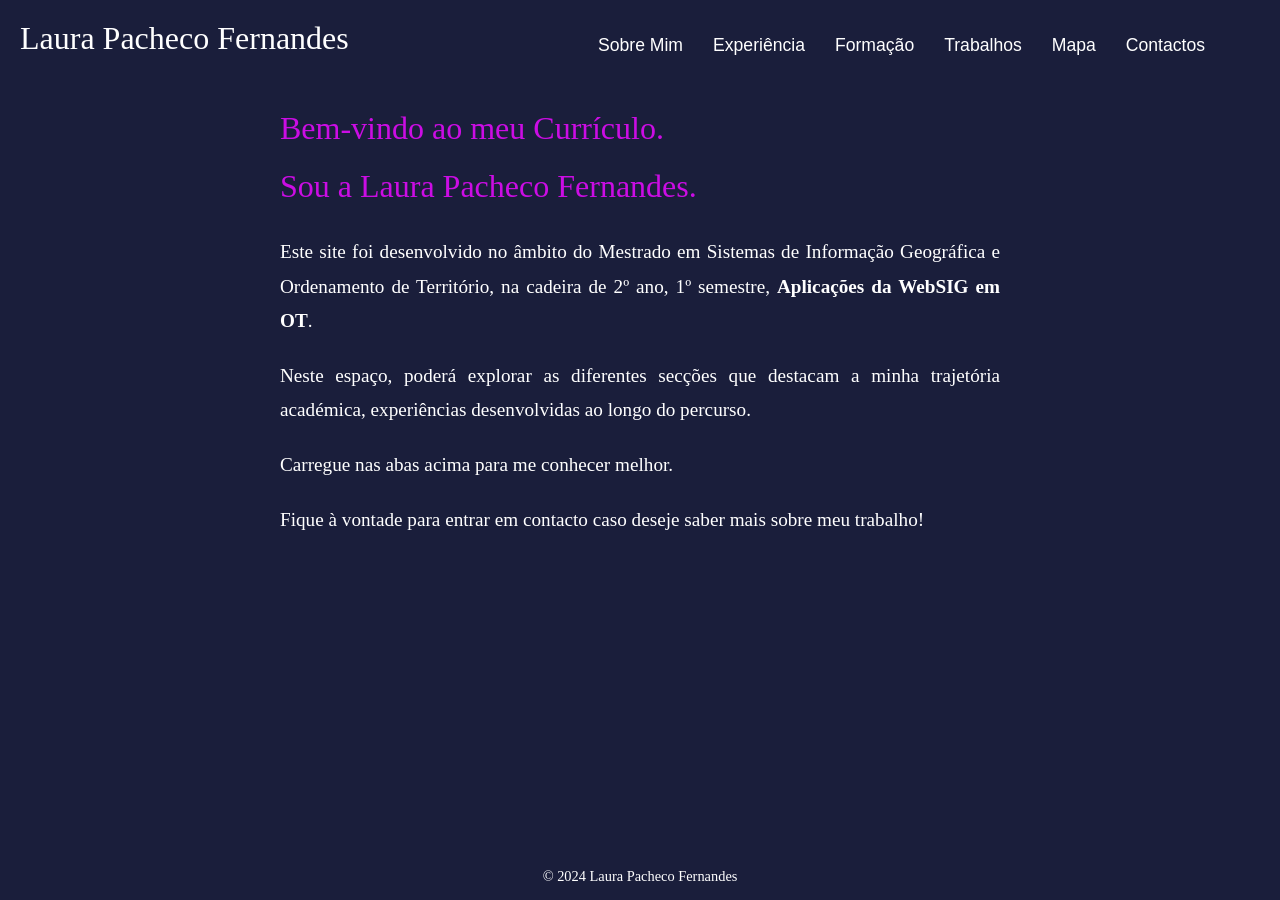
<file: Mini_projeto_2_Laura_Fernandes/index.html>
<!DOCTYPE html>
<html lang="en">
<head>
    <meta charset="UTF-8">
    <meta name="viewport" content="width=device-width, initial-scale=1.0">
    <title>Currículo de Laura Pacheco Fernandes</title>
    <link rel="stylesheet" href="estilo.css">
</head>
<body>
    <header>
        <h1>
            <a href="index.html" title="Ir para a página inicial" style="color: inherit; text-decoration: none;">
                Laura Pacheco Fernandes
            </a>
        </h1>
        <nav>
            <a href="sobre_mim.html" title="Saiba mais sobre mim">Sobre Mim</a>
            <a href="experiencia.html" title="Veja minha experiência profissional">Experiência</a>
            <a href="formacao.html" title="Confira minha formação acadêmica">Formação</a>
            <a href="trabalhos.html" title="Veja os trbalhos que eu fiz">Trabalhos</a>
            <a href="mapa.html" title="Visualizar o mapa interativo">Mapa</a>
            <a href="contactos.html" title="As formas de contato">Contactos</a>
        </nav>
    </header>

    <main class="content-section">
        <h2>Bem-vindo ao meu Currículo.<br>
            Sou a Laura Pacheco Fernandes.</h2>
        <p>
            Este site foi desenvolvido no âmbito do Mestrado em Sistemas de Informação Geográfica e Ordenamento de Território, na cadeira de 2º ano, 1º semestre, <strong>Aplicações da WebSIG em OT</strong>.<br>
        </p>
        <p>
            Neste espaço, poderá explorar as diferentes secções que destacam a minha trajetória académica, experiências desenvolvidas ao longo do percurso. <br>
        </p>
        <p>
            Carregue nas abas acima para me conhecer melhor.<br>
        </p>
        <p>
            Fique à vontade para entrar em contacto caso deseje saber mais sobre meu trabalho!
        </p>
    </main>

    <footer>
        <p>&copy; 2024 Laura Pacheco Fernandes</p>
    </footer>
</body>
</html>
</file>
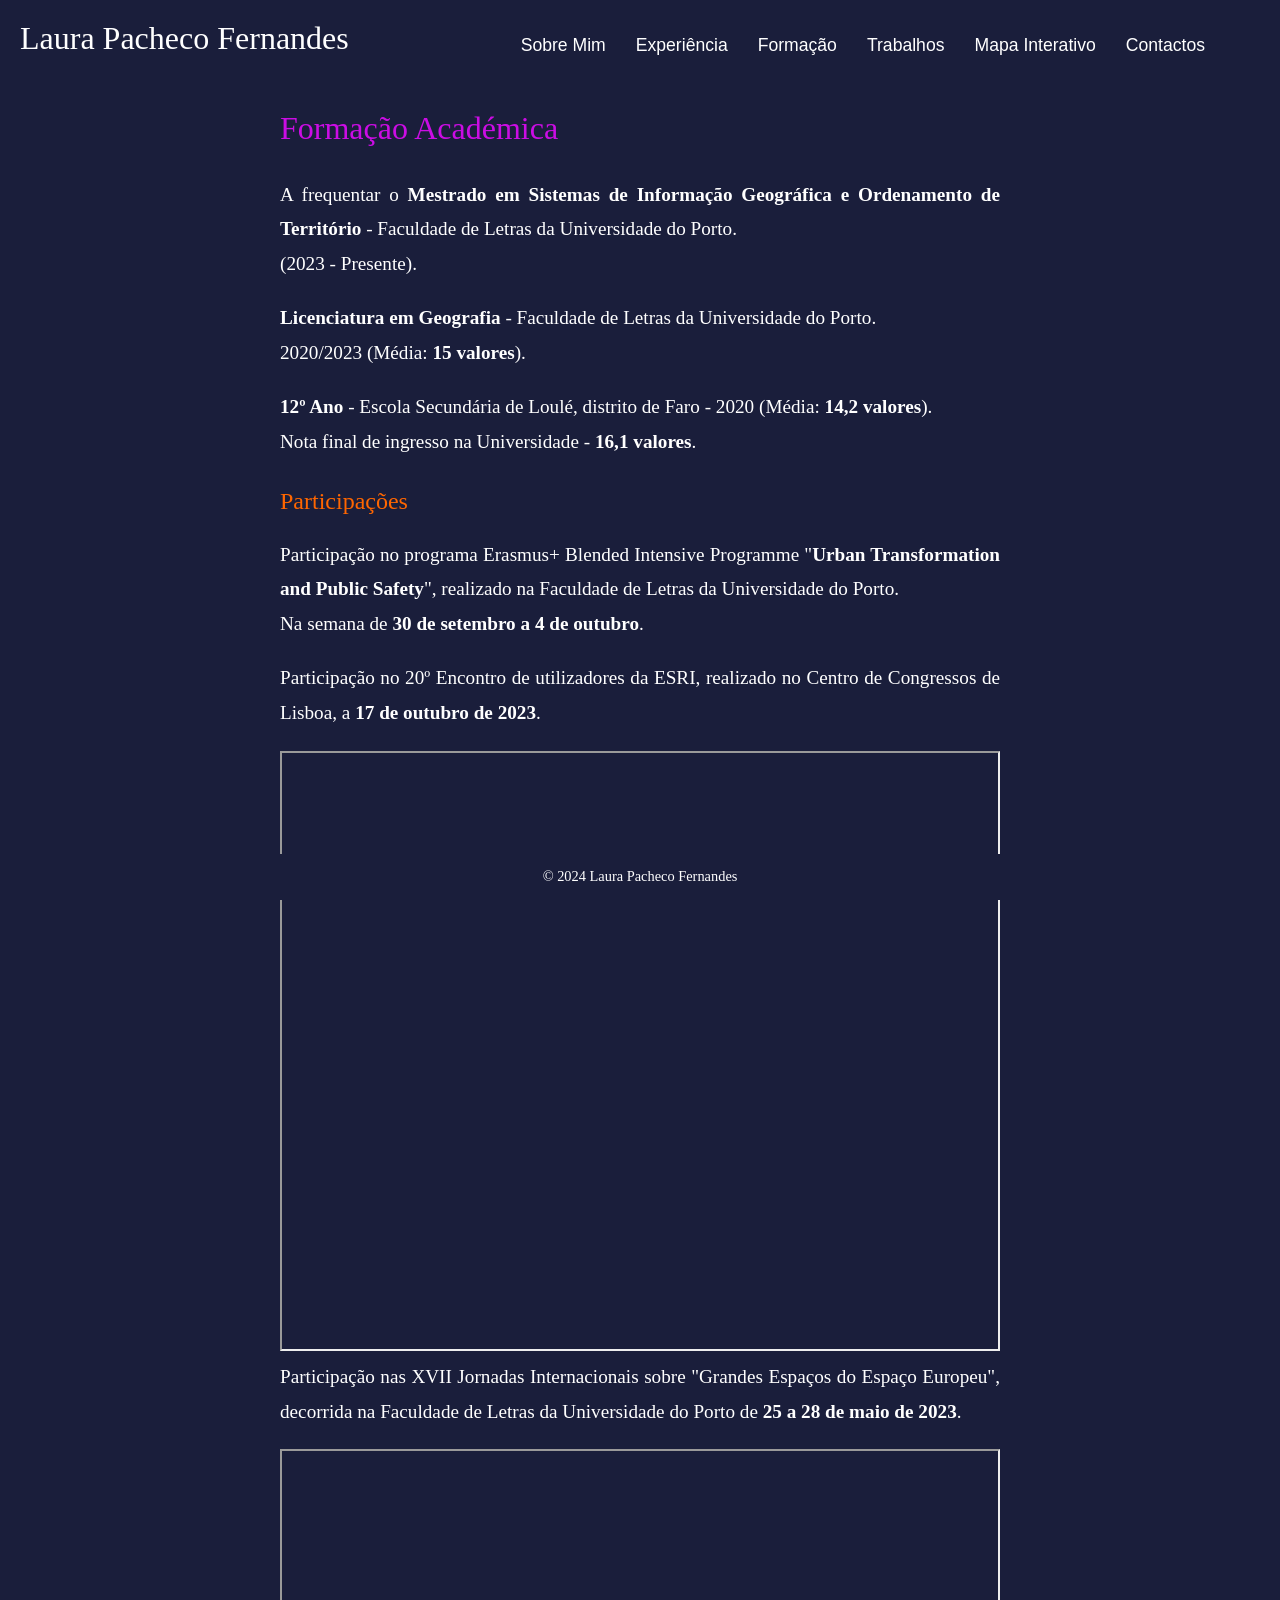
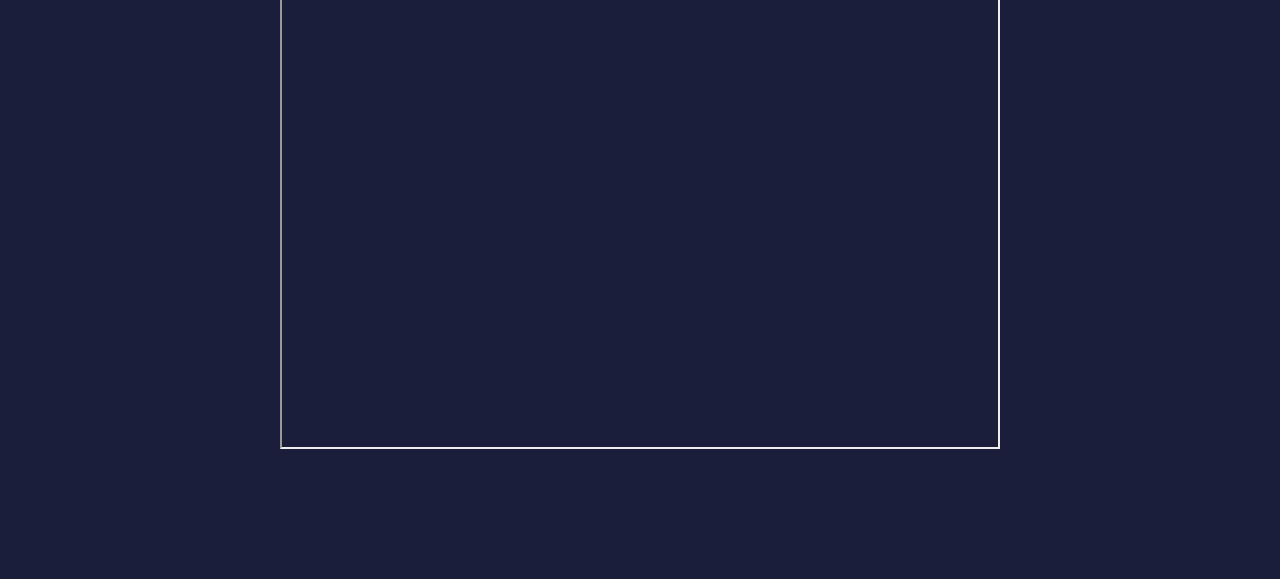
<file: Mini_projeto_2_Laura_Fernandes/formacao.html>
<!DOCTYPE html>
<html lang="en">
<head>
    <meta charset="UTF-8">
    <meta name="viewport" content="width=device-width, initial-scale=1.0">
    <title>Formação Acadêmica - Laura Fernandes</title>
    <meta name="description" content="Formação acadêmica de Laura Fernandes, incluindo cursos e instituições.">
    <link rel="stylesheet" href="estilo.css">
</head>
<body>
    <header>
        <h1>
            <a href="index.html" title="Ir para a página inicial" style="color: inherit; text-decoration: none;">
                Laura Pacheco Fernandes
            </a>
        </h1>
        <nav>
            <a href="sobre_mim.html">Sobre Mim</a>
            <a href="experiencia.html">Experiência</a>
            <a href="formacao.html">Formação</a>
            <a href="trabalhos.html">Trabalhos</a>
            <a href="mapa.html" title="Mapa Interativo">Mapa Interativo</a>
            <a href="contactos.html">Contactos</a>
        </nav>
    </header>

    <main class="content-section">
        <h2>Formação Académica</h2>
        <p>
            A frequentar o <strong>Mestrado em Sistemas de Informação Geográfica e Ordenamento de Território</strong> - Faculdade de Letras da Universidade do Porto.<br>
            (2023 - Presente).
        </p>
        <p>
            <strong>Licenciatura em Geografia</strong> - Faculdade de Letras da Universidade do Porto. <br>
            2020/2023 (Média: <strong>15 valores</strong>).
        </p>
        <p>
            <strong>12º Ano</strong> - Escola Secundária de Loulé, distrito de Faro - 2020 (Média: <strong>14,2 valores</strong>).<br>
            Nota final de ingresso na Universidade - <strong>16,1 valores</strong>.
        </p>

        <h3>Participações</h3>
        <p>
            Participação no programa Erasmus+ Blended Intensive Programme "<strong>Urban Transformation and Public Safety</strong>", realizado na Faculdade de Letras da Universidade do Porto.<br>
            Na semana de <strong>30 de setembro a 4 de outubro</strong>.
        </p>
        <p>
            Participação no 20º Encontro de utilizadores da ESRI, realizado no Centro de Congressos de Lisboa, a <strong>17 de outubro de 2023</strong>.
        </p>
        <iframe src="PDF/ESRI.pdf" width="100%" height="600px">
             Este navegador não suporta PDFs. Por favor, faça o download do PDF para vê-lo: <a href="PDF/ESRI.pdf">Descarregar PDF</a>
        </iframe>

        <p>
            Participação nas <stron>XVII Jornadas Internacionais sobre "Grandes Espaços do Espaço Europeu"</stron>, decorrida na Faculdade de Letras da Universidade do Porto de <strong>25 a 28 de maio de 2023</strong>.
        </p>
        <iframe src="PDF/Problematicas_EEU.pdf" width="100%" height="600px">
             Este navegador não suporta PDFs. Por favor, faça o download do PDF para vê-lo: <a href="PDF/Problematicas_EEU.pdf">Descarregar PDF</a>
        </iframe>
    </main>

    <footer>
        <p>&copy; 2024 Laura Pacheco Fernandes</p>
    </footer>
</body>
</html>
</file>
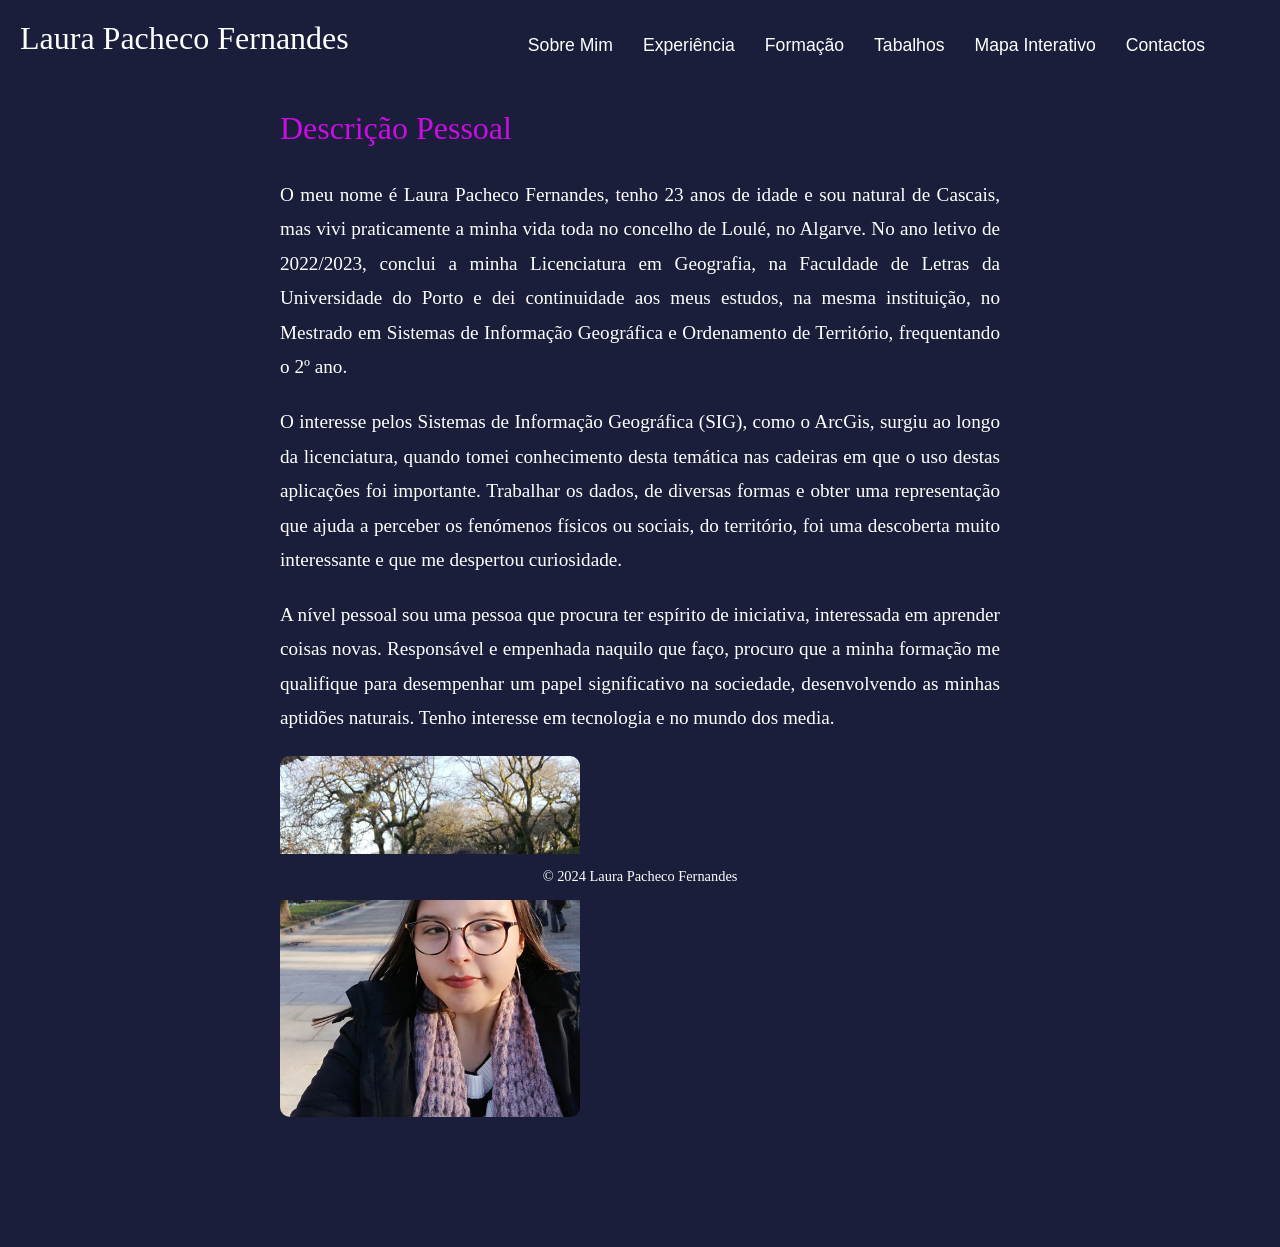
<file: Mini_projeto_2_Laura_Fernandes/sobre_mim.html>
<!DOCTYPE html>
<html lang="en">
<head>
    <meta charset="UTF-8">
    <meta name="viewport" content="width=device-width, initial-scale=1.0">
    <title>Sobre Mim - Laura Fernandes</title>
    <link rel="stylesheet" href="estilo.css">
</head>
<body>
    <header>
        <h1>
            <a href="index.html" title="Ir para a página inicial" style="color: inherit; text-decoration: none;">
                Laura Pacheco Fernandes
            </a>
        </h1>
        <nav>
            <a href="sobre_mim.html">Sobre Mim</a>
            <a href="experiencia.html">Experiência</a>
            <a href="formacao.html">Formação</a>
            <a href="trabalhos.html">Tabalhos</a>
            <a href="mapa.html" title="Mapa Interativo">Mapa Interativo</a>
            <a href="contactos.html">Contactos</a>
        </nav>

    </header>
    <section class="content-section">
        <h2>Descrição Pessoal</h2>
        <p>O meu nome é Laura Pacheco Fernandes, tenho 23 anos de idade e sou natural de Cascais, mas vivi praticamente a minha vida toda no concelho de Loulé, no Algarve. No ano letivo de 2022/2023, conclui a minha Licenciatura em Geografia, na Faculdade de Letras da Universidade do Porto e dei continuidade aos meus estudos, na mesma instituição, no Mestrado em Sistemas de Informação Geográfica e Ordenamento de Território, frequentando o 2º ano.<br>
        </p>
        <p>
            O interesse pelos Sistemas de Informação Geográfica (SIG), como o ArcGis, surgiu ao longo da licenciatura, quando tomei conhecimento desta temática nas cadeiras em que o uso destas aplicações foi importante. Trabalhar os dados, de diversas formas e obter uma representação que ajuda a perceber os fenómenos físicos ou sociais, do território, foi uma descoberta muito interessante e que me despertou curiosidade.<br>
        </p>
        <p> 
            A nível pessoal sou uma pessoa que procura ter espírito de iniciativa, interessada em aprender coisas novas. Responsável e empenhada naquilo que faço, procuro que a minha formação me qualifique para desempenhar um papel significativo na sociedade, desenvolvendo as minhas aptidões naturais. Tenho interesse em tecnologia e no mundo dos media.<br>
        </p>
        <img src="imagem\Laura.png" alt="Foto de Laura Pacheco Fernandes" style="max-width: 300px; border-radius: 10px;">
    </section>

    <footer>
        <p>&copy; 2024 Laura Pacheco Fernandes</p>
    </footer>
</body>
</html>
</file>
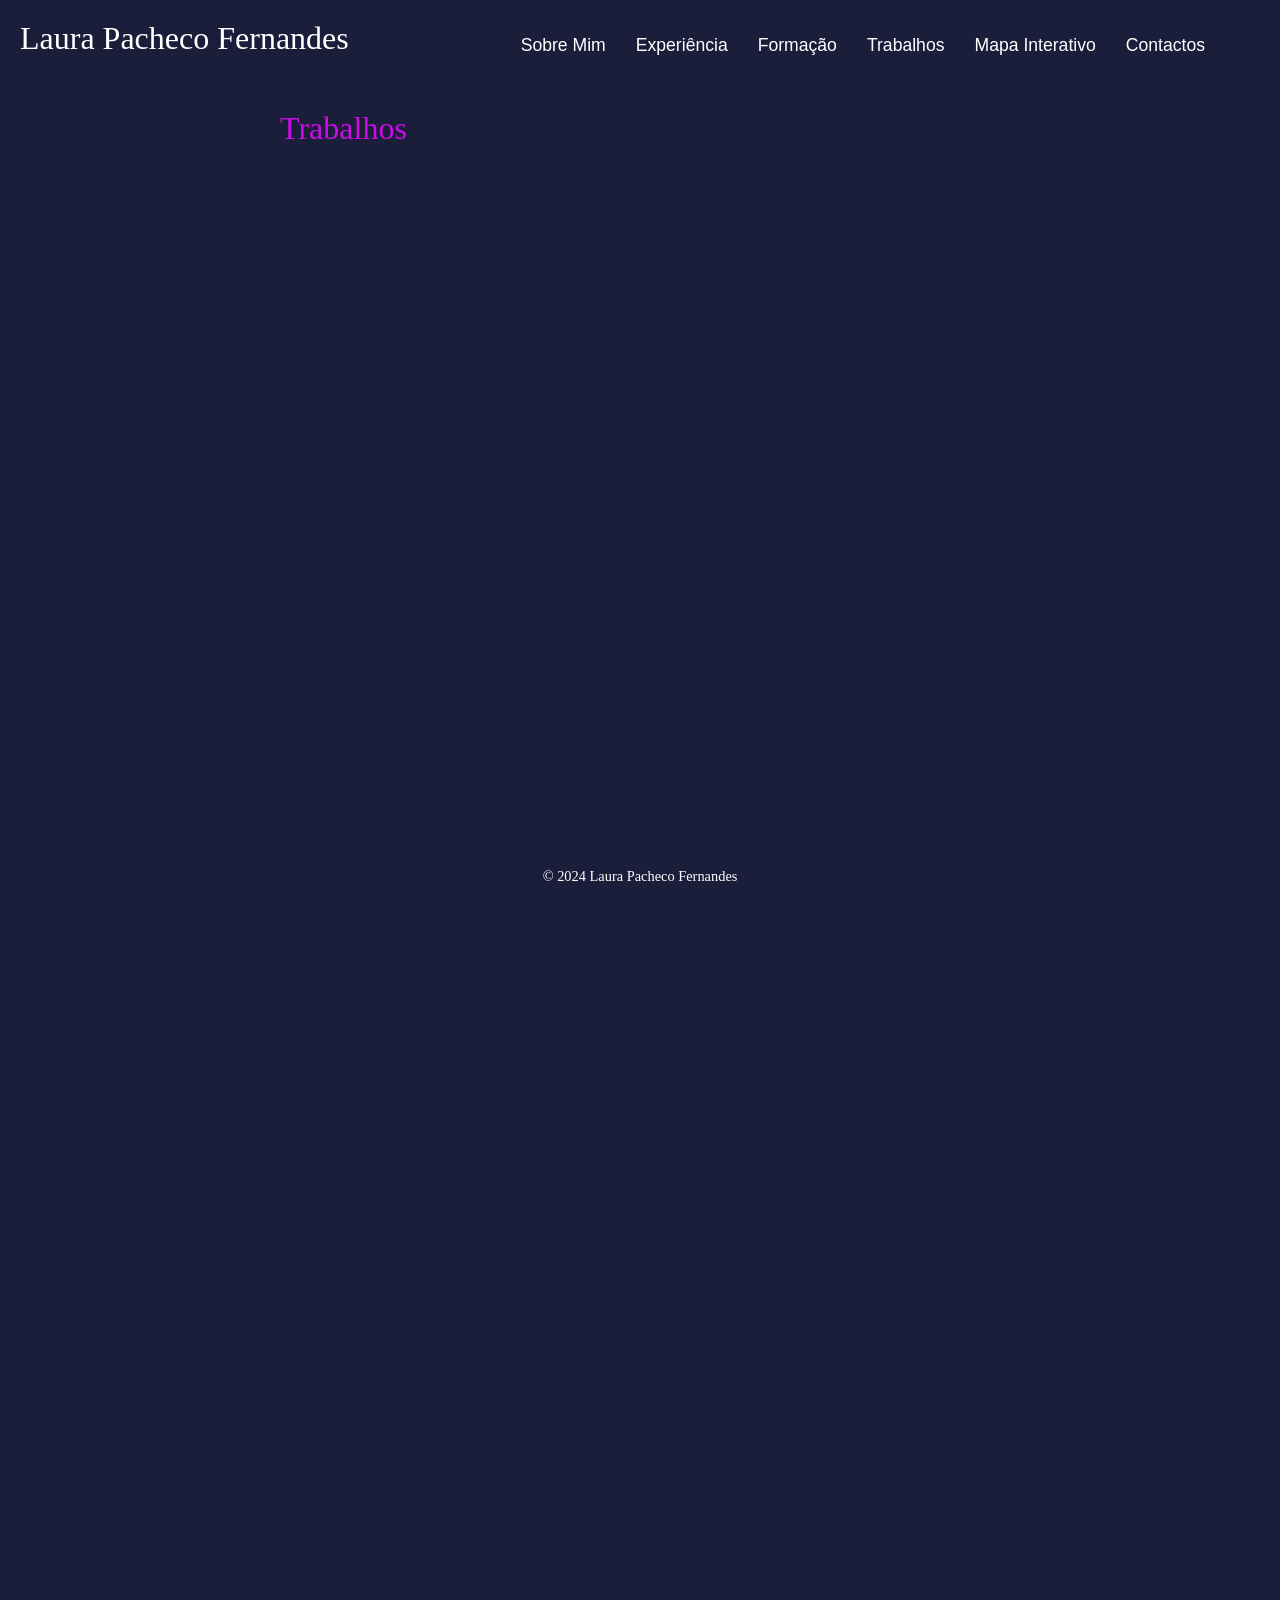
<file: Mini_projeto_2_Laura_Fernandes/trabalhos.html>
<!DOCTYPE html>
<html lang="en">
<head>
    <meta charset="UTF-8">
    <meta name="viewport" content="width=device-width, initial-scale=1.0">
    <title>Projetos - Laura Fernandes</title>
    <link rel="stylesheet" href="estilo.css">
</head>
<body>
    <header>
        <h1>
            <a href="index.html" title="Ir para a página inicial" style="color: inherit; text-decoration: none;">
                Laura Pacheco Fernandes
            </a>
        </h1>
        <nav>
            <a href="sobre_mim.html">Sobre Mim</a>
            <a href="experiencia.html">Experiência</a>
            <a href="formacao.html">Formação</a>
            <a href="trabalhos.html">Trabalhos</a>
            <a href="mapa.html" title="Mapa Interativo">Mapa Interativo</a>           
            <a href="contactos.html">Contactos</a>
        </nav>
    </header>
    
    <section class="content-section">
        <h2>Trabalhos</h2>

        <!-- Contêiner para o primeiro PDF -->
        <div class="pdf-container">
            <iframe src= "PDF\Ria Formosa enquanto Área Protegida e os seus problemas - Laura Pacheco Fernandes.pdf" title="Ria Formosa enquanto Área Protegida e os seus problemas"></iframe>
            <div class="pdf-title">Ria Formosa enquanto Área Protegida e os seus problemas - 2024</div>
        </div>

        <div class="pdf-container">
            <iframe src= "PDF\DRAOT.pdf" title="Ria Formosa enquanto Área Protegida e os seus problemas"></iframe>
            <div class="pdf-title"> Análise do Concelho de Loulé quanto ao NDVI e à Classificação Semiautomática.  - 2024</div>
        </div>
        
        <!-- Contêiner para o segundo PDF -->
        <div class="pdf-container">
            <iframe src= "PDF\Analise_Integrada_Valongo.pdf" title="Descrição do Projeto 2"></iframe>
            <div class="pdf-title">Análise Integrada do Concelho de Valongo - 2023</div>
        </div>

        <div class="pdf-container">
            <iframe src= "PDF\Dinamicas_Habitacao_PEE.pdf" title="Ria Formosa enquanto Área Protegida e os seus problemas"></iframe>
            <div class="pdf-title">Dinâmicas da habitação na Freguesia de Senhora da Hora, Matosinhos  - 2023</div>
        </div>

        
    </section>

    <footer>
        <p>&copy; 2024 Laura Pacheco Fernandes</p>
    </footer>
</body>
</html>
</file>
<file: Mini_projeto_2_Laura_Fernandes/estilo.css>
/* ============================== 
   Estilos Gerais
   ============================== */
   * {
    margin: 0;
    padding: 0;
    box-sizing: border-box;
}

/* ============================== 
   Estilos do Corpo
   ============================== */
body {
    font-family: 'Georgia', serif; /* Fonte com estilo similar ao da imagem */
    line-height: 1.8;
    background-color: #1a1e3b; /* Fundo azul escuro */
    color: #ffffff; /* Texto branco */
    padding-bottom: 60px; /* Espaço para evitar sobreposição com o footer fixo */
}

/* ============================== 
   Estilos do Cabeçalho
   ============================== */
header {
    position: fixed; /* Torna o cabeçalho fixo no topo da página */
    top: 0; /* Alinha o cabeçalho ao topo */
    left: 0;
    width: 100%; /* Faz o cabeçalho ocupar a largura total da página */
    z-index: 1000; /* Garante que o cabeçalho fique acima dos outros elementos */
    background: #1a1e3b; /* Mantém o fundo escuro */
    color: #ffffff;
    padding: 10px 20px;
    display: flex; /* Torna o header um contêiner flexível */
    justify-content: space-between; /* Espaço entre o conteúdo do header */
    text-align: left;
    font-size: 1.0rem;
}

header h1 {
    font-weight: normal;
}

/* ============================== 
   Estilos da Navegação
   ============================== */
nav {
    display: flex;
    justify-content: flex-end;
    padding: 10px 40px;
    margin-top: 10px;
    background: #1a1e3b;
}

nav a {
    color: #ffffff;
    margin: 0 15px;
    text-decoration: none;
    font-size: 1.1rem;
    font-family: 'Arial', sans-serif; /* Fonte sans-serif para os links, criando contraste */
}

nav a:hover {
    color: #9208c0; 
}

/* ============================== 
   Seção de Conteúdo
   ============================== */
.content-section {
    padding: 60px 40px; /* Espaçamento generoso para imitar o estilo da imagem */
    padding-top: 100px; /* Espaço extra para evitar sobreposição com o cabeçalho fixo */
    margin: 0 auto;
    max-width: 800px;
    text-align: left;
}

/* Estilo para títulos */
.content-section h2 {
    color: #cb0de4;
    font-size: 2rem;
    font-weight: normal;
    margin-bottom: 20px;
}

/* Estilo para h3 */
.content-section h3 {
    color: #ff6600; /* Cor do texto para h3 */
    font-size: 1.5rem; /* Tamanho do h3 */
    font-weight: normal;
    margin-bottom: 15px; /* Espaçamento abaixo do h3 */
}

/* Estilo para parágrafos */
.content-section p {
    font-size: 1.2rem;
    margin-bottom: 20px;
    text-align: justify; /* Justifica o texto */
}

/* Estilo para listas */
.content-section ul {
    list-style-type: disc; /* Define o tipo de marcador */
    padding-left: 80px; /* Aumenta o recuo à esquerda para as listas */
    margin: 10px 0; /* Espaço vertical entre a lista e o texto adjacente */
}

.content-section li {
    margin-bottom: 5px; /* Espaçamento entre os itens da lista */
}

/* ============================== 
   Estilo para imagem centralizada
   ============================== */
.image-container {
    text-align: center; /* Centraliza a imagem dentro do contêiner */
    margin: 20px 0; /* Espaçamento em torno da imagem */
}

.profile-image {
    max-width: 100%; /* Permite que a imagem seja responsiva */
    height: auto; /* Mantém a proporção da imagem */
    border-radius: 10px; /* Bordas arredondadas */
}

/* ============================== 
   Estilo geral para o caixa do PDF
   ============================== */
.pdf-container {
    position: relative;
    width: 100%;
    max-width: 600px; /* Defina o tamanho máximo do PDF */
    margin: 20px 0;
}

/* Estilo para o iframe */
.pdf-container iframe {
    width: 100%;
    height: 500px;
    border: none;
    align-items: center;
}

/* Estilo para o título sobreposto */
.pdf-container .pdf-title {
    position: absolute;
    top: 0;
    left: 0;
    right: 0;
    bottom: 0;
    background-color: rgba(0, 0, 0, 0.7); /* Fundo semi-transparente */
    color: white;
    font-size: 1.2em;
    display: flex;
    align-items: center;
    justify-content: center;
    opacity: 0;
    transition: opacity 0.3s ease; /* Suavidade na transição */
    pointer-events: none; /* Evita interferência no hover */
}

/* Exibe o título ao passar o mouse */
.pdf-container:hover .pdf-title {
    opacity: 1;
}

/* ============================== 
   Estilos do Mapa
   ============================== */
   #map {
    width: 100%;
    height: 400; /* Altura fixa do mapa */
    margin: 20px; /* Adiciona margem superior para evitar a sobreposição com o cabeçalho */
    border: 2px solid #ffffff; /* Borda ao redor do mapa */
    border-radius: 10px; /* Bordas arredondadas */
    overflow: hidden; /* Garante que o conteúdo não ultrapasse os limites do mapa */
    position: relative; /* Necessário para posicionar a legenda dentro do mapa */
}

#legend i {
    display: inline-block;
    width: 18px;
    height: 18px;
    margin-right: 5px;
    border: 1px solid #ffffff; /* Destaque nos ícones da legenda */
    vertical-align: middle; /* Alinha os ícones verticalmente ao texto */
}

/* ============================== 
   Rodapé fixo
   ============================== */
footer {
    position: fixed;
    bottom: 0;
    left: 0;
    width: 100%;
    background: #1a1e3b;
    color: #ffffff;
    text-align: center;
    padding: 10px;
    font-size: 0.9rem;
}

/* ============================== 
   Adaptação
   ============================== */
@media (max-width: 600px) {
    nav {
        flex-direction: column; /* Empilha os links da navegação verticalmente */
        padding: 10px;
    }
    
    .content-section {
        padding: 40px 20px; /* Reduz o padding em telas menores */
        padding-top: 100px; /* Ajuste o padding-top em telas menores também */
    }

    header {
        flex-direction: column; /* Alinha o conteúdo do cabeçalho em coluna */
    }
}
</file>
